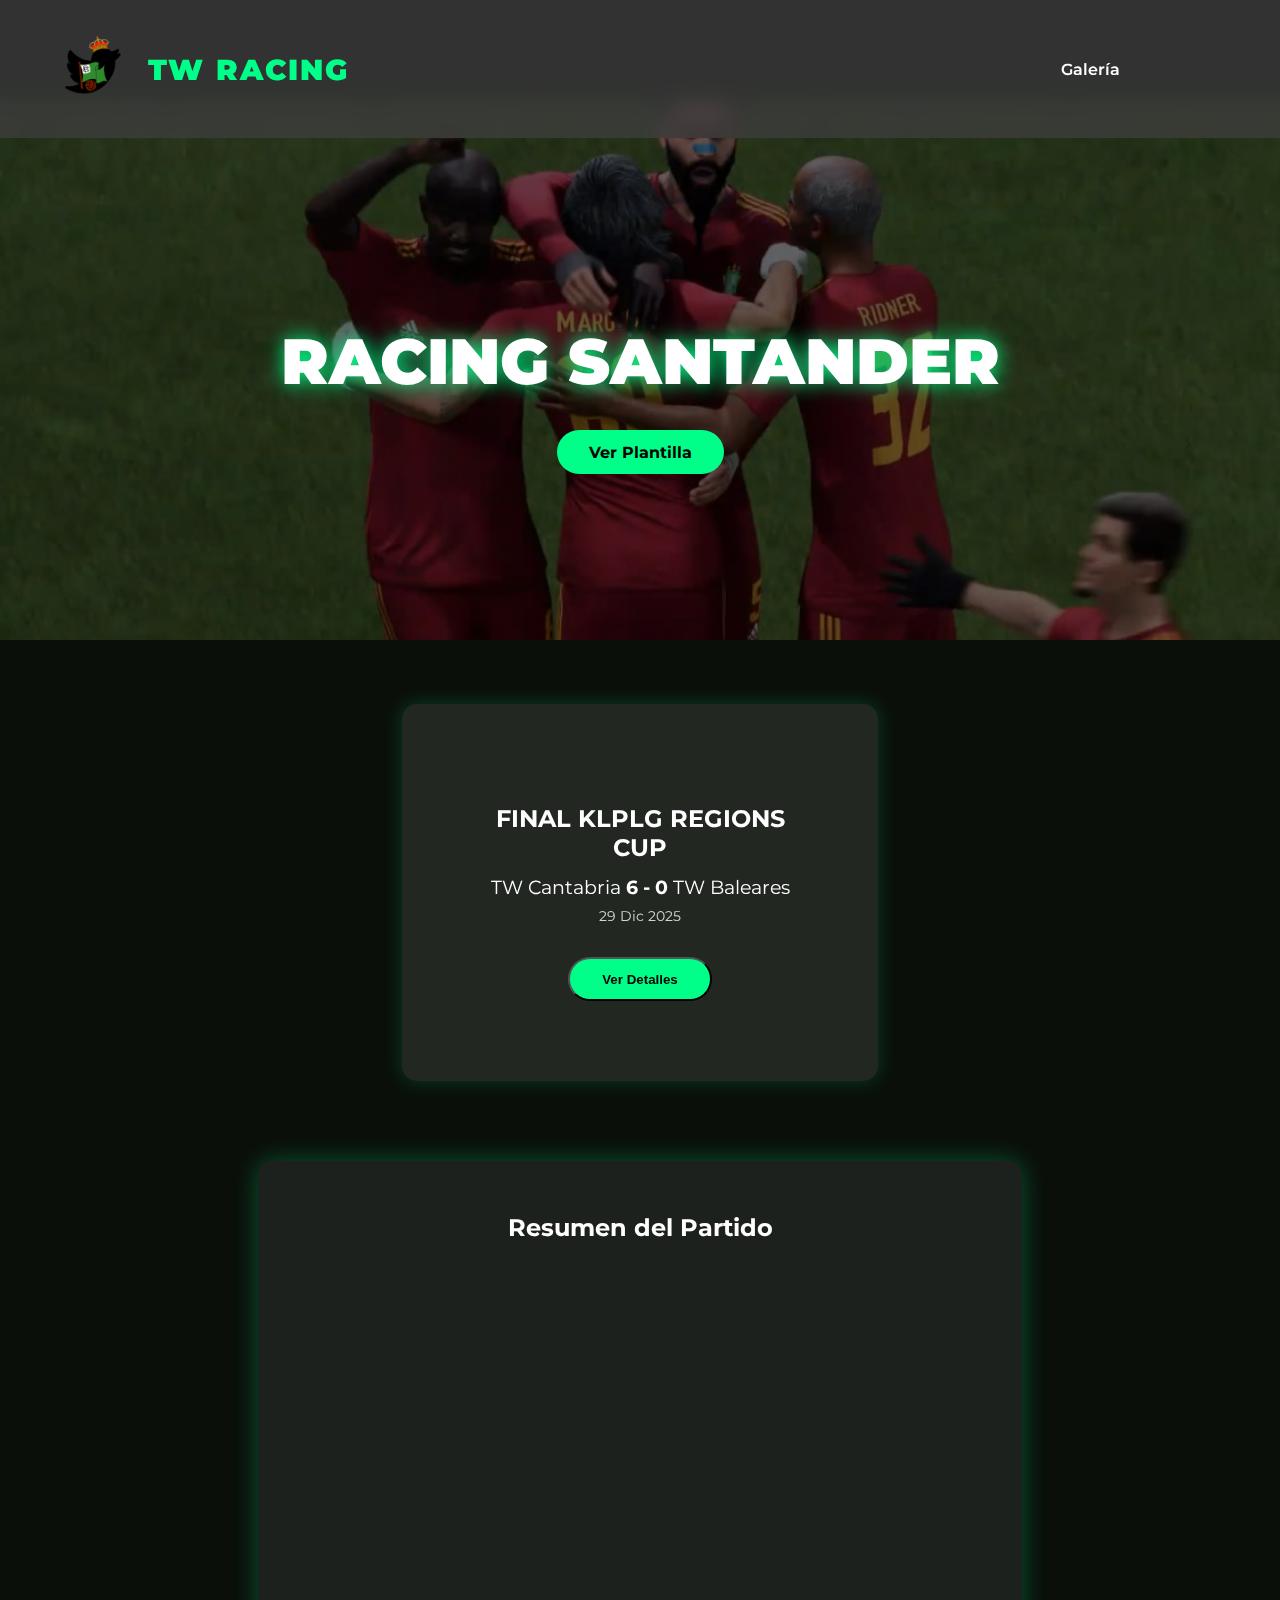
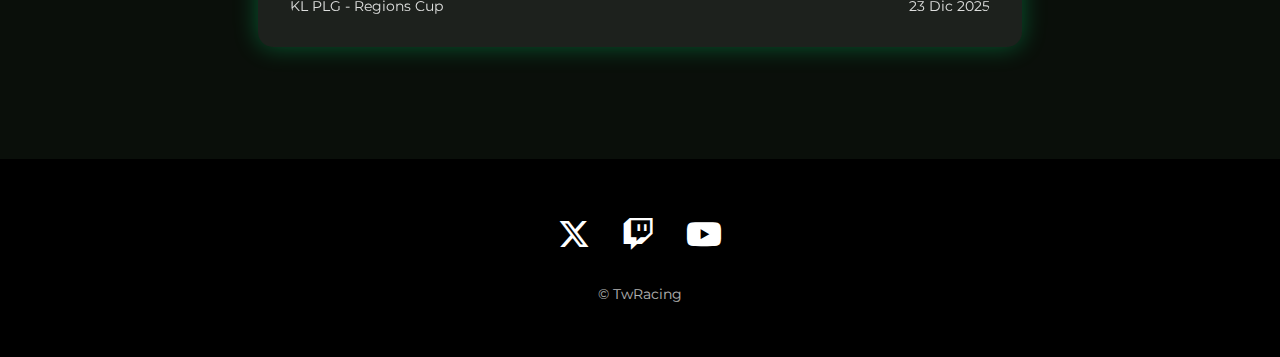
<file: index.html>
<!DOCTYPE html>
<html lang="es">

<head>
  <meta charset="UTF-8">
  <meta name="viewport" content="width=device-width, initial-scale=1.0">
  <title>TW RACING</title>
  <link rel="stylesheet" href="style.css">
  <link rel="stylesheet" href="https://cdnjs.cloudflare.com/ajax/libs/font-awesome/6.7.2/css/all.min.css">
  <link rel="icon" href="img/favicon.ico" type="image/x-icon">
  <link href="https://fonts.googleapis.com/css2?family=Montserrat:wght@300;400;700;900&display=swap" rel="stylesheet">
</head>

<body>

  <header class="header">
    <a href="index.html" class="logo">
      <img src="img/logoconBandera.png" alt="Logo TW Racing" class="logo-img">
      TW RACING
    </a>

    <nav>
      <ul>
        <!-- <li><a href="#">Calendario</a></li>
        <li><a href="#">Resultados</a></li> -->
        <li><a href="Galeria/galeria.html">Galería</a></li>
      </ul>
    </nav>
  </header>


  <section class="hero">
    <div class="hero-overlay">
      <div class="hero-content">
        <h1>RACING SANTANDER</h1>
        <a href="Plantilla/plantilla.html" class="btn">Ver Plantilla</a>
      </div>
    </div>
  </section>


  <section class="match-section">
    <div class="match-card">
      <h2>FINAL KLPLG REGIONS CUP</h2>
      <p class="score">TW Cantabria <strong>6 - 0</strong> TW Baleares</p>
      <span class="date">29 Dic 2025</span>
      <button class="btn detalle-btn" data-id="modal_resumen">Ver Detalles</button>
    </div>

    <div class="card video-card">
      <h2>Resumen del Partido</h2>
      <div class="video-wrapper">
        <iframe width="560" height="315" src="https://www.youtube.com/embed/KSOlk1dBE6Q?si=4y7rIACpFd5Y7MM8"
          title="YouTube video player" frameborder="0"
          allow="accelerometer; autoplay; clipboard-write; encrypted-media; gyroscope; picture-in-picture; web-share"
          referrerpolicy="strict-origin-when-cross-origin" allowfullscreen></iframe>
        <div class="video-info">
          <span>KL PLG - Regions Cup</span>
          <span>23 Dic 2025</span>
        </div>
      </div>
    </div>
  </section>
  <div class="modal" id="modal_resumen">
    <div class="modal__contenido">
      <span class="modal__cerrar">&times;</span>
      <h3>Detalles del Partido</h3>
      <ul class="modal__lista">
        <li class="evento local">⚽ Min 3 - Gol del Hombre Cojin (Cantabria)</li>
        <li class="evento local">⚽ Min 15 - Gol de GxlDeAndres (Cantabria)</li>
        <li class="evento local">⚽ Min 20 - Gol de GxlDeAndres (Cantabria)</li>
        <li class="evento visitante">⚽ Min 41 - Gol de Juanri (Asturias)</li>
        <li class="evento local">⚽ Min 43 - Gol de Hidalgo (Cantabria)</li>
        <li class="evento visitante">⚽ Min 52 - Gol de Oskar (Asturias)</li>
        <li class="evento local">⚽ Min 70 - Gol de GxlDeAndres (Cantabria)</li>
        <li class="evento visitante">⚽ Min 79 - Gol de Mudkip(P.P) (Asturias)</li>
      </ul>
    </div>
  </div>

  <footer>
    <div class="footer-content">
      <div class="rrss-icons">
        <a href="https://twitter.com/TwRacingCP" target="_blank" aria-label="Twitter">
          <i class="fab fa-x-twitter"></i>
        </a>
        <a href="https://twitch.tv/twcantabria" target="_blank" aria-label="Twitch">
          <i class="fab fa-twitch"></i>
        </a>
        <a href="https://www.youtube.com/@TWCantabria" target="_blank" aria-label="YouTube">
          <i class="fab fa-youtube"></i>
        </a>
      </div>
      <p class="copyright">
        © TwRacing
      </p>
    </div>
  </footer>

  <script src="script.js"></script>
</body>

</html>
</file>
<file: style.css>
/* GENERAL */
body {
  margin: 0;
  padding-top: 0;
  font-family: 'Montserrat', sans-serif;
  background: #0a0f0a;
  color: white;

}

/* HEADER */
.header {
  position: fixed !important;
  top: 0;
  left: 0;
  right: 0;
  height: 100px; /* ajusta si tu header es más alto */
  display: flex;
  justify-content: space-between;
  align-items: center;
  padding: 1.2rem 3rem;
  background: rgba(63, 63, 63, 0.747);
  backdrop-filter: blur(10px);
  z-index: 9999;
}


.logo {
  font-size: 1.8rem;
  font-weight: 900;
  color: #00ff88;
  letter-spacing: 2px;
}

nav {
  flex-grow: 1;
  display: flex;
  justify-content: flex-end;
  min-width: 0;
  margin-right: 2rem;
  /* MÁS MARGEN A LA DERECHA */
}

nav ul {
  display: flex;
  list-style: none;
  gap: 2.5rem;
  /* MÁS ESPACIO ENTRE OPCIONES */
  margin: 0;
  padding: 0;
  flex-wrap: nowrap;
  /* EVITA QUE SE CORTEN */
}

nav ul li:last-child a {
  padding-right: 5rem;
}

nav a {
  color: white;
  text-decoration: none;
  font-weight: 600;
  transition: 0.3s;
  white-space: nowrap;
  /* EVITA QUE SE ROMPAN */
}

nav a:hover {
  color: #00ff88;
}

/* HERO */
.hero {
  height: 60vh;
  margin-top: 100px;
  /* más estrecho */
  background: url('img/equipo.jpg') center/cover no-repeat;
  position: relative;
  display: flex;
  justify-content: center;
  align-items: center;
}

.hero-overlay {
  background: rgba(0, 0, 0, 0.6);
  /* oscurece la imagen para que el texto resalte */
  width: 100%;
  height: 100%;
  display: flex;
  justify-content: center;
  align-items: center;
}

.hero-content {
  text-align: center;
  color: white;
}

.hero-content h1 {
  font-size: 4rem;
  font-weight: 900;
  text-shadow: 0 0 20px #00ff88;
}

.btn {
  margin-top: 1.5rem;
  padding: 0.8rem 2rem;
  background: #00ff88;
  color: black;
  font-weight: 700;
  border-radius: 30px;
  text-decoration: none;
  transition: 0.3s;
}

.logo-img {
  height: 90px;
  margin-right: 10px;
  vertical-align: middle;
}

.logo {
  display: flex;
  align-items: center;
  font-size: 1.8rem;
  font-weight: 900;
  color: #00ff88;
  letter-spacing: 2px;
  text-decoration: none;
}

.btn {
  margin-top: 1.5rem;
  padding: 0.8rem 2rem;
  background: #00ff88;
  color: black;
  font-weight: 700;
  border-radius: 30px;
  text-decoration: none;
  transition: 0.3s;
}

.btn:hover {
  background: white;
}

/* CARDS */
.cards {
  display: flex;
  justify-content: center;
  gap: 2rem;
  padding: 4rem 2rem;
  flex-wrap: wrap;
}

.match-section {
  display: flex;
  justify-content: center;
  gap: 3rem;
  padding: 4rem 2rem;
  flex-wrap: wrap;
}

.match-card {
  background: rgba(255, 255, 255, 0.1);
  backdrop-filter: blur(12px);
  padding: 5rem 5.5rem;
  border-radius: 15px;
  box-shadow: 0 0 20px rgba(0, 255, 136, 0.2);
  text-align: center;
  align-self: center;
  width: fit-content;
  max-width: 300px;
}

.match-card h2 {
  margin-bottom: 0.8rem;
}

.match-card .score {
  font-size: 1.2rem;
  margin: 0.5rem 0;
}

.match-card .date {
  font-size: 0.9rem;
  opacity: 0.8;
  display: block;
  margin-bottom: 0.5rem;
}

.match-card .link {
  color: #00ff88;
  text-decoration: none;
  font-weight: 700;
  font-size: 0.9rem;
}


.card {
  background: rgba(255, 255, 255, 0.1);
  backdrop-filter: blur(12px);
  padding: 2rem;
  width: 300px;
  border-radius: 15px;
  text-align: center;
  box-shadow: 0 0 20px rgba(0, 255, 136, 0.2);
  transition: 0.3s;
}

.card:hover {
  transform: translateY(-10px);
  box-shadow: 0 0 30px rgba(0, 255, 136, 0.4);
}

.video-card {
  width: 100%;
  max-width: 700px;
  background: rgba(255, 255, 255, 0.08);
  backdrop-filter: blur(10px);
  border-radius: 15px;
  padding: 2rem;
  box-shadow: 0 0 25px rgba(0, 255, 136, 0.3);
  margin: 2rem auto;
}

.video-wrapper {
  position: relative;
  border-radius: 12px;
  overflow: hidden;
}

.video-wrapper video {
  width: 100%;
  border-radius: 12px;
  box-shadow: 0 0 15px rgba(0, 255, 136, 0.2);
}

.score-overlay {
  position: absolute;
  top: 10px;
  left: 10px;
  background: #00ff88;
  color: black;
  font-weight: 700;
  padding: 6px 12px;
  border-radius: 8px;
  font-size: 0.9rem;
  box-shadow: 0 0 10px rgba(0, 255, 136, 0.5);
}

.video-info {
  display: flex;
  justify-content: space-between;
  margin-top: 1rem;
  font-size: 0.9rem;
  opacity: 0.85;
}

.score {
  font-size: 1.3rem;
  margin: 1rem 0;
}

.mvp,
.date {
  font-size: 0.9rem;
  opacity: 0.8;
}

.link {
  color: #00ff88;
  text-decoration: none;
  font-weight: 700;
}

/* FOOTER */
footer {
  text-align: center;
  padding: 0.5rem;
  background: #000;
  margin-top: 1rem;
}
.footer-content {
  display: flex;
  flex-direction: column;
  align-items: center;
  padding: 2rem;
  background: #000;
  margin-top: 1rem;
}

.rrss-icons {
  display: flex;
  gap: 2rem;
  margin-bottom: 1rem;
}

.rrss-icons a {
  color: white;
  font-size: 2rem;
  transition: 0.3s;
}

.rrss-icons a:hover {
  color: #00ff88;
}

.copyright {
  font-size: 0.9rem;
  opacity: 0.7;
}

.modal {
  display: none;
  position: fixed;
  top: 0;
  left: 0;
  width: 100%;
  height: 100%;
  background: rgba(0, 0, 0, 0.8);
  backdrop-filter: blur(6px);
  justify-content: center;
  align-items: center;
  z-index: 1000;
}

/* ============================
   RESPONSIVE PARA MÓVIL
   ============================ */
@media (max-width: 768px) {

    /* GENERAL */
    body {
        overflow-x: hidden;
    }

    /* HEADER */
    .header {
        height: auto;
        padding: 1rem 1.5rem;
        flex-direction: column;
        gap: 0.8rem;
        text-align: center;
    }

    .logo {
        font-size: 1.4rem;
    }

    .logo-img {
        height: 60px;
        margin-right: 8px;
    }

    nav {
        margin-right: 0;
        width: 100%;
        display: flex;
        justify-content: center;
    }

    nav ul {
        flex-direction: column;
        gap: 1rem;
        width: 100%;
        text-align: center;
    }

    nav ul li:last-child a {
        padding-right: 0;
    }

    /* HERO */
    .hero {
        height: 45vh;
        margin-top: 140px; /* header más alto en móvil */
    }

    .hero-content h1 {
        font-size: 2.2rem;
    }

    .btn {
        padding: 0.7rem 1.5rem;
        font-size: 0.9rem;
    }

    /* MATCH SECTION */
    .match-section {
        flex-direction: column;
        padding: 2rem 1rem;
        gap: 2rem;
    }

    .match-card {
        width: 100%;
        padding: 2rem;
        max-width: none;
    }

    .video-card {
        width: 100%;
        padding: 1.5rem;
        max-width: none;
    }

    .video-wrapper iframe {
        width: 100%;
        height: 200px;
    }

    .video-info {
        flex-direction: column;
        text-align: center;
        gap: 0.3rem;
    }

    /* MODAL */
    .modal__contenido {
        width: 95%;
        padding: 1.5rem;
    }

    .modal__lista li {
        font-size: 0.9rem;
    }

    /* FOOTER */
    .footer-content {
        padding: 1.5rem;
    }

    .rrss-icons {
        gap: 1.5rem;
    }

    .rrss-icons a {
        font-size: 1.6rem;
    }
}

.modal__contenido {
  background: #111;
  padding: 2rem 3rem;
  border-radius: 15px;
  max-width: 600px;
  width: 90%;
  color: white;
  box-shadow: 0 0 30px rgba(0, 255, 136, 0.3);
  position: relative;
}

.modal__cerrar {
  position: absolute;
  top: 10px;
  right: 15px;
  font-size: 1.5rem;
  cursor: pointer;
  color: #00ff88;
}

.modal__lista {
  list-style: none;
  padding: 0;
  margin-top: 1rem;
}

.modal__lista li {
  margin-bottom: 0.5rem;
  font-size: 1rem;
}

.evento.local {
  color: #00ff88;
}

.evento.visitante {
  color: #ff4444;
}
</file>
